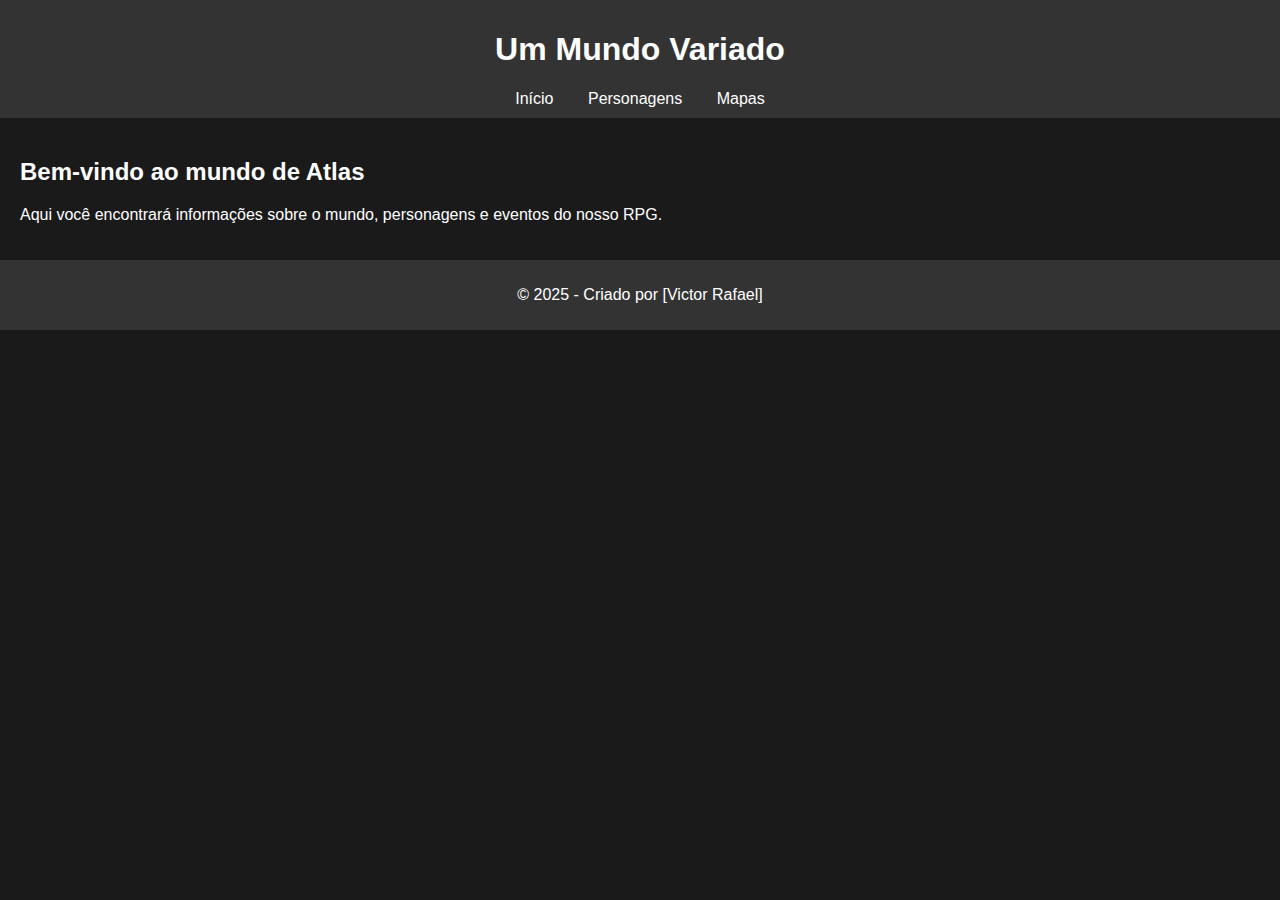
<file: index.html>
<!DOCTYPE html>
<html lang="pt-BR">
<head>
    <meta charset="UTF-8">
    <meta name="viewport" content="width=device-width, initial-scale=1.0">
    <title>Atlas</title>
    <link rel="stylesheet" href="css/style.css">
    <script src="js/script.js" defer></script>
</head>
<body>
    <header>
        <h1>Um Mundo Variado</h1>
        <nav>
            <a href="index.html">Início</a>
            <a href="html/personagens.html">Personagens</a>
            <a href="html/mapas.html">Mapas</a>
        </nav>
    </header>
    <main>
        <h2>Bem-vindo ao mundo de Atlas</h2>
        <p>Aqui você encontrará informações sobre o mundo, personagens e eventos do nosso RPG.</p>
    </main>
    <footer>
        <p>© 2025 - Criado por [Victor Rafael]</p>
    </footer>
</body>
</html>
</file>
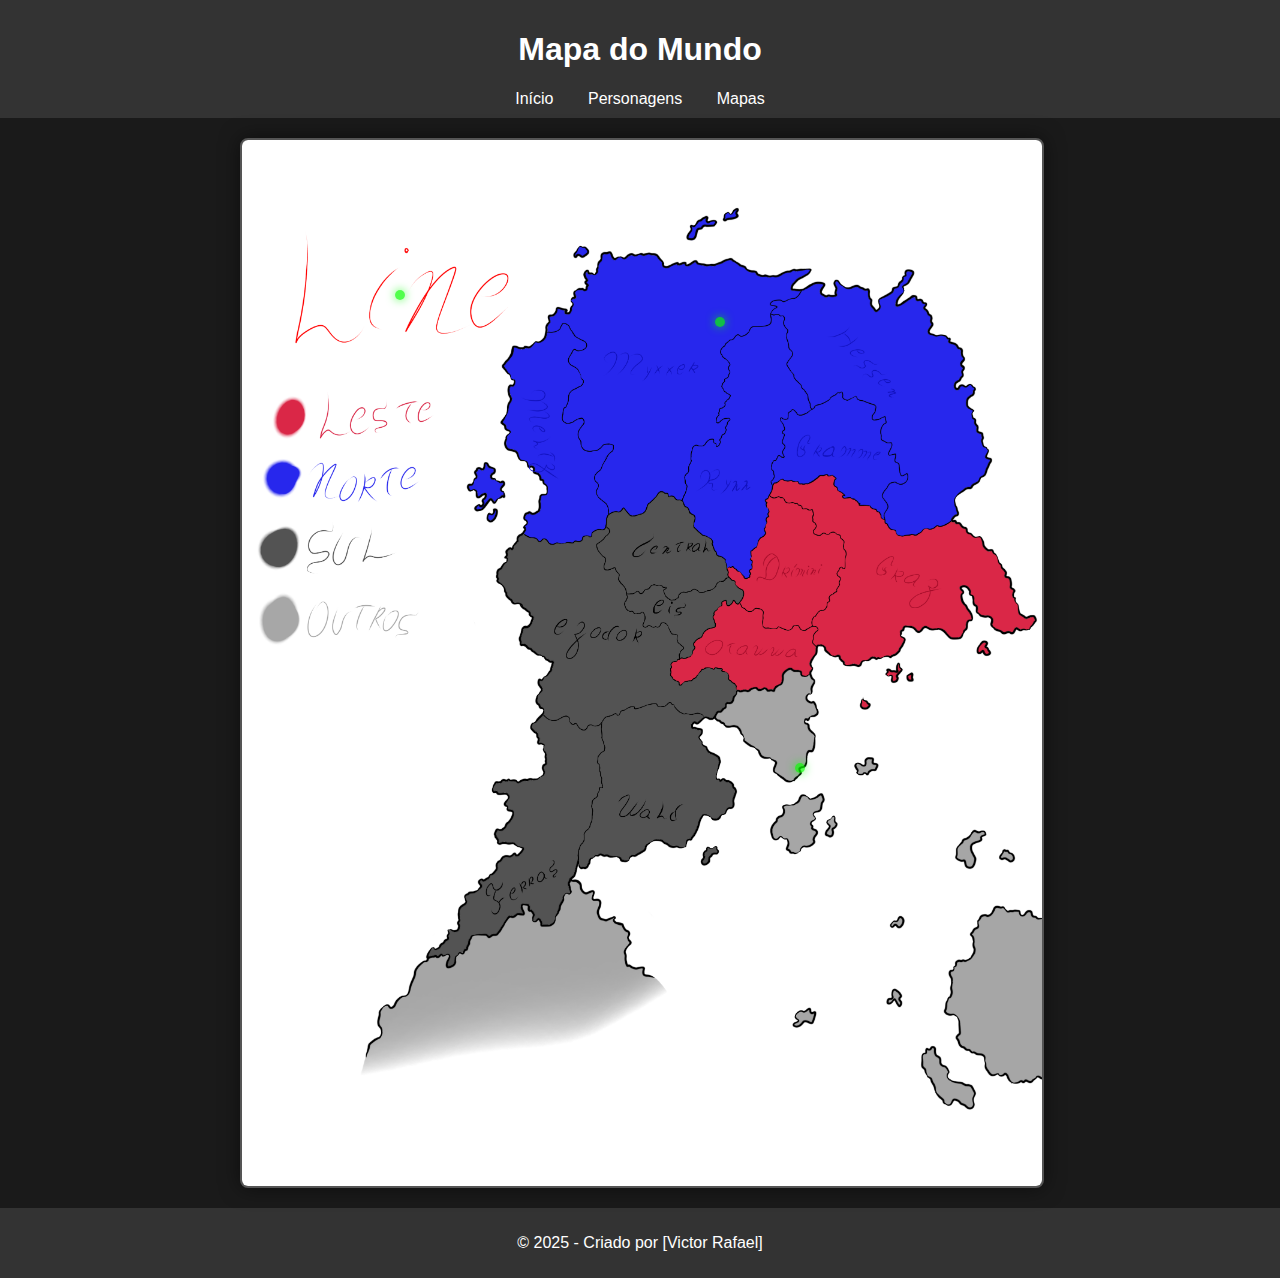
<file: html/mapas.html>
<!DOCTYPE html>
<html lang="pt-BR">
<head>
    <meta charset="UTF-8">
    <meta name="viewport" content="width=device-width, initial-scale=1.0">
    <title>Mapa do Mundo</title>
    <link rel="stylesheet" href="../css/style.css">
    <script src="../js/script.js" defer></script>


    <style>
        /* Container que segura a imagem do mapa */
        .mapa-container {
            position: relative;
            width: 800px;      /* 🔹 Fixo no desktop */
            margin: 0 auto;    /* Centraliza */
}

/* Somente no mobile (máx. 768px de largura de tela) */
@media (max-width: 768px) {
    .mapa-container {
            width: 100%;       /* Ocupa toda a largura disponível */
            max-width: 800px;  /* Não ultrapassa 800px */
    }
}



        /* Imagem do mapa */
        .mapa-container img {
            width: 100%; /* Faz a imagem ocupar toda a largura do container */
            display: block;
            border: 2px solid #555; /* Borda opcional para dar destaque */
            border-radius: 8px;
            box-shadow: 0 0 20px rgba(0,0,0,0.5);
        }

        /* Marcadores clicáveis */
        .marcador {
            position: absolute; /* Para posicionar com "top" e "left" */
            width: 10px;
            height: 10px;
            background: rgba(9, 255, 0, 0.7); /* Vermelho semi-transparente */
            border-radius: 50%; /* Torna o marcador circular */
            cursor: pointer;
            transform: translate(-50%, -50%); /* Centraliza o marcador no ponto definido */
            box-shadow: 0 0 10px rgba(9, 255, 0, 0.7); /* Brilho inicial */
            animation: pulsar 1.5s infinite; /* Animação de pulsar */
        }

        /* Efeito de pulsar (brilho) */
        @keyframes pulse {
    0% { transform: translate(-50%, -50%) scale(1); opacity: 1; }
    50% { transform: translate(-50%, -50%) scale(1.3); opacity: 0.7; }
    100% { transform: translate(-50%, -50%) scale(1); opacity: 1; }
    }
    .marcador {
             animation: pulse 1.5s infinite;
        }


        /* Texto de tooltip que aparece ao passar o mouse */
        .tooltip {
            display: none; /* Inicialmente invisível */
            position: absolute;
            background: rgba(0, 0, 0, 0.8); /* Fundo escuro */
            color: white;
            padding: 5px 10px;
            border-radius: 5px;
            font-size: 14px;
            transform: translate(-50%, -120%); /* Ajusta a posição acima do marcador */
            white-space: nowrap;
        }

        /* Mostra o tooltip quando o mouse passa sobre o marcador */
        .marcador:hover .tooltip {
            display: block;
        }
    </style>
</head>
<body>
    <header>
        <h1>Mapa do Mundo</h1>
        <nav>
            <a href="../index.html">Início</a>
            <a href="personagens.html">Personagens</a>
            <a href="mapas.html">Mapas</a>
        </nav>
    </header>

    <main>
        <!-- Container do mapa -->
        <div class="mapa-container">
            <!-- Imagem do mapa (substitua por sua imagem real) -->
            <img src="../img/mapa_azor.png" alt="Mapa do continente de Azor">

            <!-- Marcador 1 - Cidade de Esperança -->
            <div class="marcador" style="top: 17.5%; left: 60%;" onclick="alert('Cidade de Esperança: Capital do reino!')">
                <div class="tooltip">Cidade de Esperança</div>
            </div>

            <!-- Marcador 2 - Floresta Negra -->
            <div class="marcador" style="top: 60%; left: 70%;" onclick="alert('Floresta Negra: Cuidado com as feras!')">
                <div class="tooltip">Floresta Negra</div>
            </div>

            <!-- Marcador 3 - Montanhas Geladas -->
            <div class="marcador" style="top: 15%; left: 20%;" onclick="alert('Montanhas Geladas: Lar de dragões e nevascas eternas!')">
                <div class="tooltip">Montanhas Geladas</div>
            </div>
        </div>
    </main>

    <footer>
        <p>© 2025 - Criado por [Victor Rafael]</p>
    </footer>
</body>
</html>
</file>
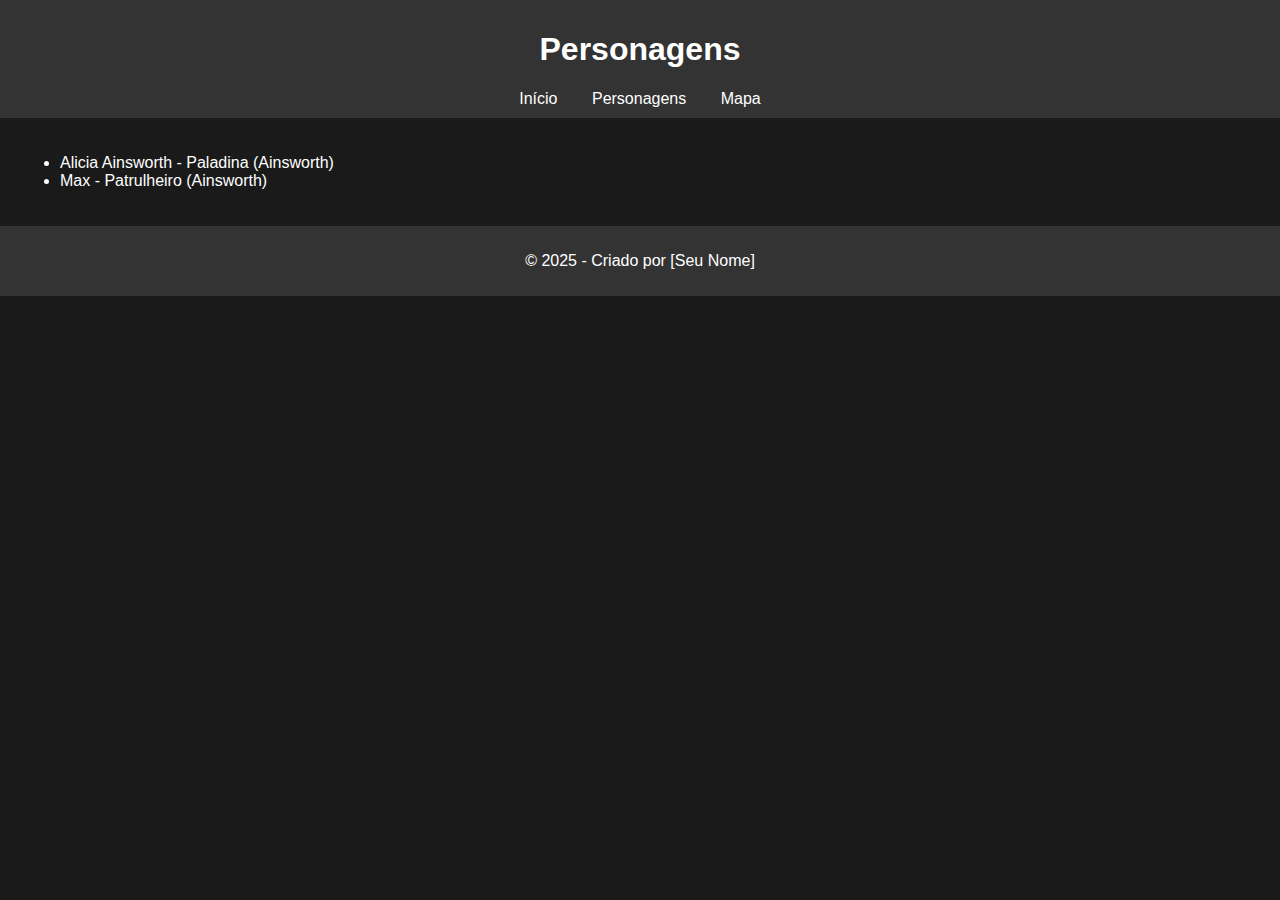
<file: html/personagens.html>
<!DOCTYPE html>
<html lang="pt-BR">
<head>
    <meta charset="UTF-8">
    <meta name="viewport" content="width=device-width, initial-scale=1.0">
    <title>Personagens</title>
    <link rel="stylesheet" href="../css/style.css">
    <script src="../js/script.js" defer></script>
    
</head>
<body onload="listarPersonagens()">
    <header>
        <h1>Personagens</h1>
        <nav>
            <a href="../index.html">Início</a>
            <a href="personagens.html">Personagens</a>
            <a href="mapas.html">Mapa</a>
        </nav>
    </header>
    <main>
        <ul id="lista-personagens"></ul>
    </main>
    <footer>
        <p>© 2025 - Criado por [Seu Nome]</p>
    </footer>
</body>
</html>
</file>
<file: css/style.css>
body {
    font-family: Arial, sans-serif;
    background-color: #1a1a1a;
    color: white;
    margin: 0;
    padding: 0;
}

header {
    background-color: #333;
    padding: 10px;
    text-align: center;
}

nav a {
    color: white;
    margin: 0 15px;
    text-decoration: none;
}

main {
    padding: 20px;
}

footer {
    background-color: #333;
    padding: 10px;
    text-align: center;
}
</file>
